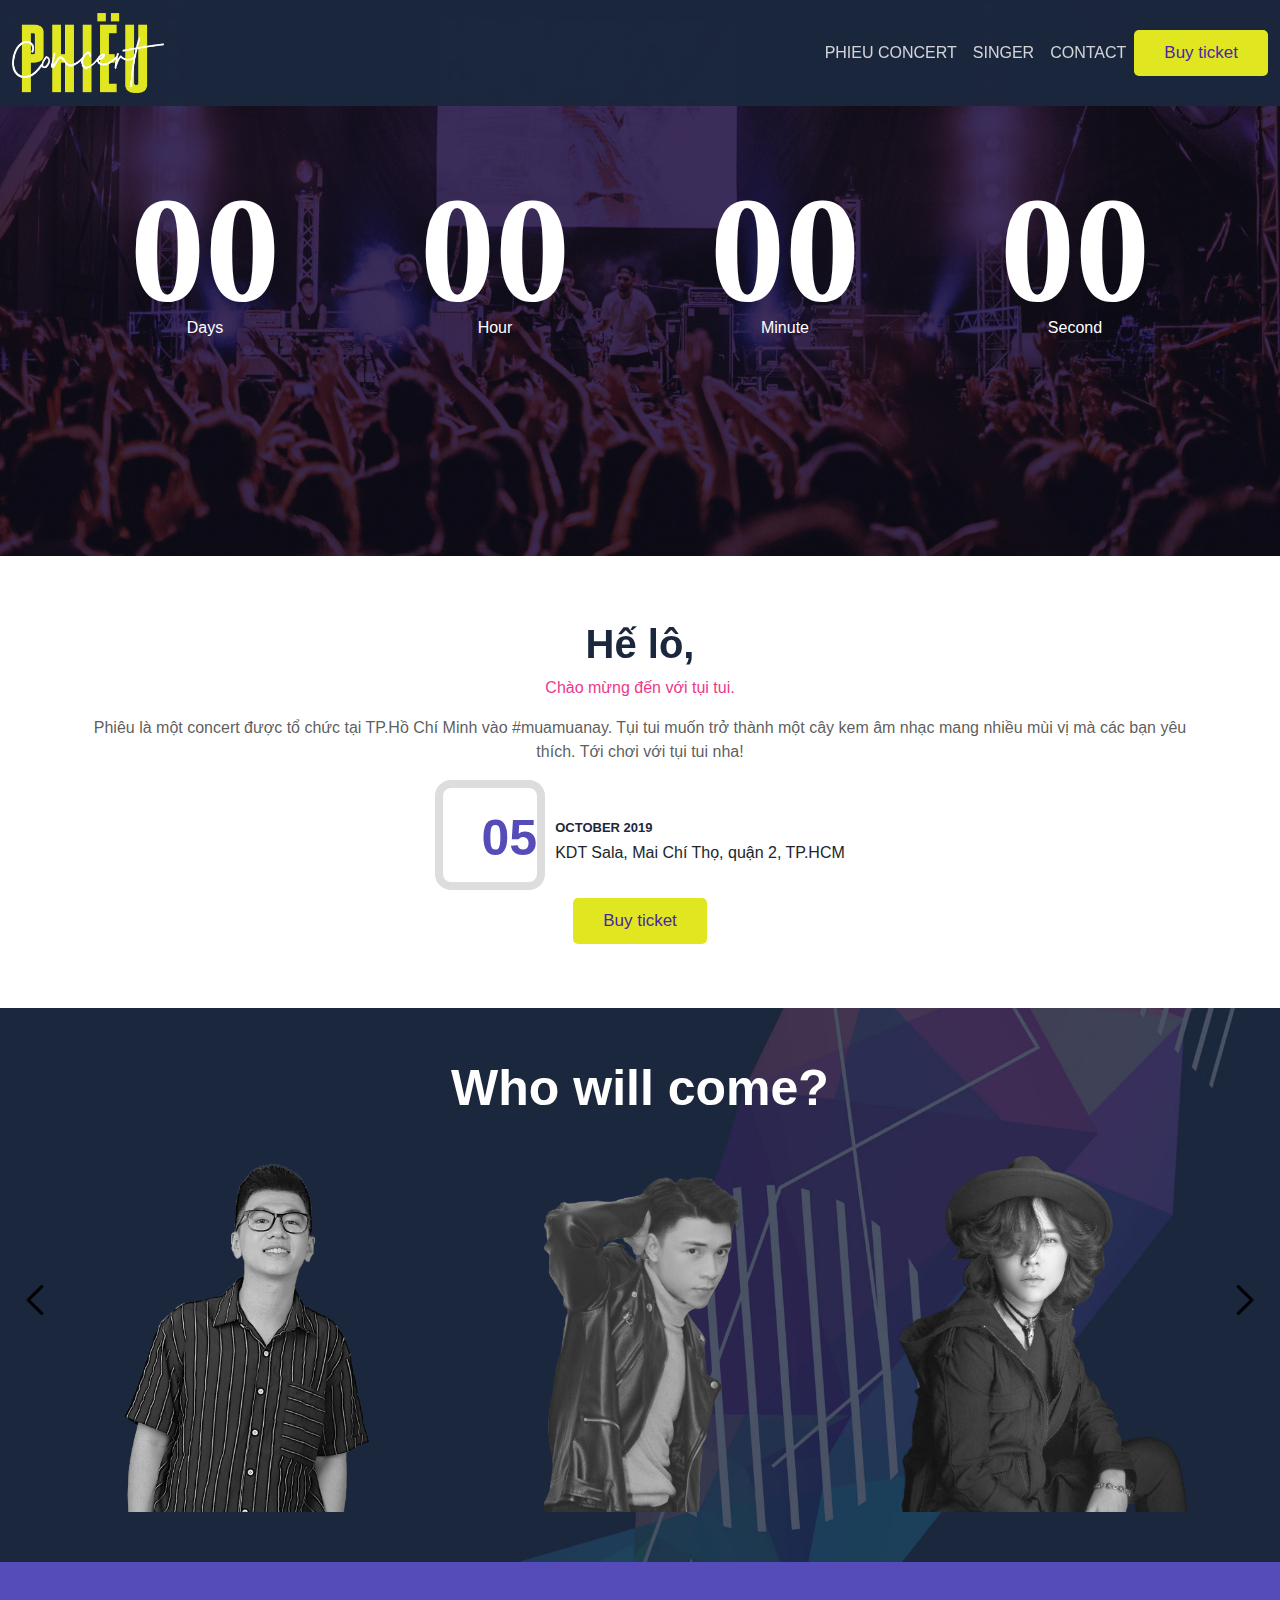
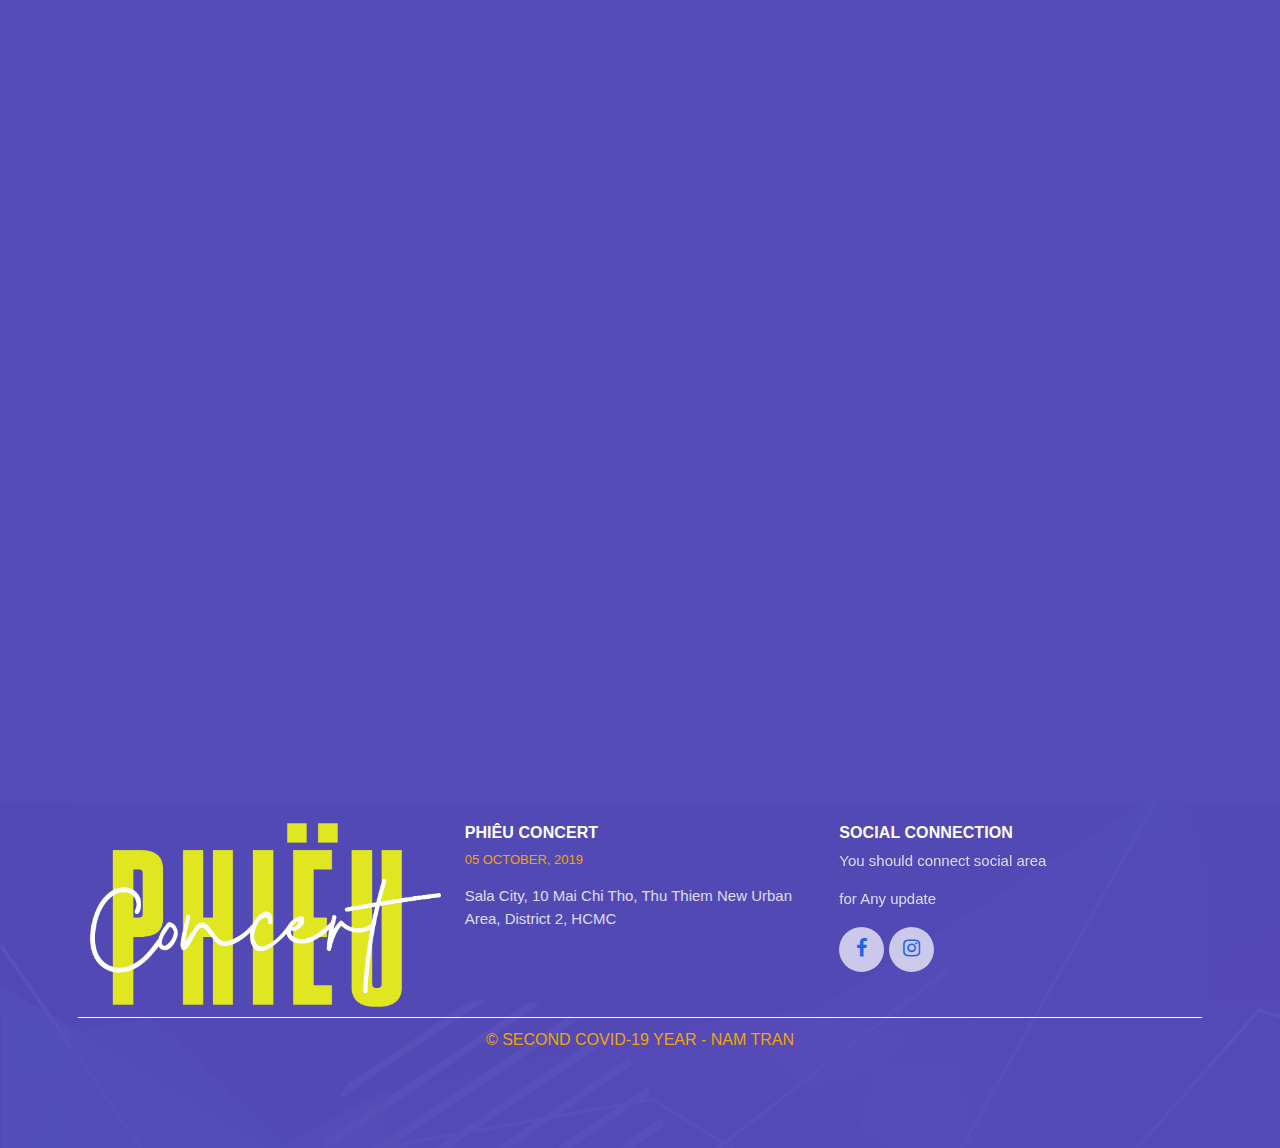
<file: index.html>
<!DOCTYPE html>
<html lang="en">
<head>
    <meta charset="UTF-8">
    <meta http-equiv="X-UA-Compatible" content="IE=edge">
    <meta name="viewport" content="width=device-width, initial-scale=1.0">
    <link href="https://unpkg.com/aos@2.3.1/dist/aos.css" rel="stylesheet">
    <script src="https://unpkg.com/aos@2.3.1/dist/aos.js"></script>
    <link href="https://cdn.jsdelivr.net/npm/bootstrap@5.2.1/dist/css/bootstrap.min.css" rel="stylesheet">
    <script src="https://cdn.jsdelivr.net/npm/bootstrap@5.2.1/dist/js/bootstrap.bundle.min.js"></script>
    <link rel="stylesheet" href="https://cdnjs.cloudflare.com/ajax/libs/font-awesome/4.7.0/css/font-awesome.min.css">
    <link rel="stylesheet" href="css/style.css">
    <title>Phieu Concert</title>
    <link rel="icon" href="images/logo.png">
</head>
<body>
    <header>
        <nav class="navbar navbar-expand-sm bg-dark navbar-dark">
            <div class="container-fluid">
              <a class="navbar-brand" href="#"><img src="images/logo.png" alt=""></a>
              <button class="navbar-toggler" type="button" data-bs-toggle="collapse" data-bs-target="#collapsibleNavbar">
                <span class="navbar-toggler-icon"></span>
              </button>
              <div class="collapse navbar-collapse" id="collapsibleNavbar">
                <ul class="navbar-nav">
                  <li class="nav-item">
                    <a class="nav-link" href="#phieu">Phieu concert</a>
                  </li>
                  <li class="nav-item">
                    <a class="nav-link" href="#singer">Singer</a>
                  </li>
                  <li class="nav-item">
                    <a class="nav-link" href="#contact">Contact</a>
                  </li>
                  <li><button class="buy-ticket">Buy ticket</button></li>
                </ul>
              </div>
            </div>
          </nav>
    </header>
    <main>
        <div class="banner" id="phieu">
            <div class="contain">
                <div class="time">
                    <p>00</p>
                    <p>Days</p>
                </div>
                <div class="time">
                    <p>00</p>
                    <p>Hour</p>
                </div>
                <div class="time">
                    <p>00</p>
                    <p>Minute</p>
                </div>
                <div class="time">
                    <p>00</p>
                    <p>Second</p>
                </div>
            </div>
        </div>
        <div class="text-container">
            <h1 class="hello" data-aos="fade-up">Hế lô,</h1>
            <p class="welcome">Chào mừng đến với tụi tui.</p>
            <p class="introduce">
                Phiêu là một concert được tổ chức tại TP.Hồ Chí Minh vào #muamuanay. Tụi tui muốn trở thành một cây kem âm nhạc mang nhiều mùi vị mà các bạn yêu thích. Tới chơi với tụi tui nha!
            </p>
            <div class="show">
                <div class="left">
                    <h1><span>05</span></h1>
                </div>
                <div class="right">
                    <span>OCTOBER 2019</span>
                    <br>
                    <span>KDT Sala, Mai Chí Thọ, quận 2, TP.HCM</span>
                </div>
            </div>
            <button class="buy-ticket">Buy ticket</button>
        </div>
        <div class="slider" id="singer">
            <h2 class="heading" color="black">
                Who will come?
            </h2>
            <div class="slide">
                <img src="images/namkun.png">
                <img src="images/jiinguyen.png">
                <img src="images/tientien.png">
            </div>
            <div class="slide">
                <img src="images/monocycle.png">
                <img src="images/klaf.png">
                <img src="images/osad.png">
            </div>
            <div class="slide">
                <img src="images/thinhsuy.png">
                <img src="images/namkun.png">
                <img src="images/tientien.png">
            </div>
            <div class="prev-button">
                <img src="images/prev.png">
            </div>
            <div class="next-button">
                <img src="images/next.png">
            </div>
        </div>
        <div class="product">
            <div class="container">
                <div class="row">
                    <div id="col" class="col-sm-6 col-md-3" data-aos="fade-up">
                        <div class="inner">
                            <img src="images/khoaimon.png">
                            <p class="name">Khoai mon</p>
                            <p class="price">320k</p>
                            <button class="sold">Buy now</button>
                        </div>
                    </div>
                    <div id="col" class="col-sm-6 col-md-3" data-aos="fade-up">
                        <div class="inner">
                            <img src="images/bacha.png">
                            <p class="name">Bac ha</p>
                            <p class="price">320k</p>
                            <button class="sold">Buy now</button>
                        </div>
                    </div>
                    <div id="col" class="col-sm-6 col-md-3" data-aos="fade-up">
                        <div class="inner">
                            <img src="images/socola.png">
                            <p class="name">Socola</p>
                            <p class="price">320k</p>
                            <button class="sold">Buy now</button>
                        </div>
                    </div>
                    <div id="col" class="col-sm-6 col-md-3" data-aos="fade-up">
                        <div class="inner">
                            <img src="images/daudo.png">
                            <p class="name">Khoai mon</p>
                            <p class="price">320k</p>
                            <button class="sold">Buy now</button>
                        </div>
                    </div>
                </div>
                <div class="row">
                    <div id="col" class="col-sm-6 col-md-4" data-aos="fade-up">
                        <div class="inner">
                            <img src="images/phanquang.png">
                            <p class="name">Ao thun phan quang</p>
                            <button class="sold">Buy now</button>
                        </div>
                    </div>
                    <div id="col" class="col-sm-6 col-md-4" data-aos="fade-up">
                        <div class="inner">
                            <img src="images/hologram.png">
                            <p class="name">Binh nuoc Hologram</p>
                            <button class="sold">Buy now</button>
                        </div>
                    </div>
                    <div id="col" class="col-sm-6 col-md-4" data-aos="fade-up">
                        <div class="inner">
                            <img src="images/combo.png">
                            <p class="name">Combo an pham</p>
                            <button class="sold">Buy now</button>
                        </div>
                    </div>
                </div>
            </div>
        </div>
    </main>
    <footer id="contact">
        <div class="footer-inner">
            <footer class="footer-container">
                <div class="row">
                    <div class="col-sm-4">
                        <img src="images/logo.png" width="100%">
                    </div>
                    <div class="col-sm-4">
                        <h1 class="title">
                            PHIÊU CONCERT
                        </h1>
                        <p class="time">
                            05 OCTOBER, 2019
                        </p>
                        <address class="address">
                            Sala City, 10 Mai Chi Tho, Thu Thiem New Urban Area, District 2, HCMC
                        </address>
                    </div>
                    <div class="col-sm-4">
                        <h1 class="title">SOCIAL CONNECTION</h1>
                        <p class="address">
                            You should connect social area
                        </p>
                        <p class="address">
                            for Any update
                        </p>
                        <div class="icon">
                            <a href=""><i class="fa fa-facebook"></i></a>
                            <a href=""><i class="fa fa-instagram"></i></a>
                        </div>
                    </div>
                </div>
                <div class="last">
                    <p>© Second covid-19 year - Nam Tran</p>
                </div>
            </footer>
        </div>
    </footer>
    <script src="js/js.js"></script>
    <script>
        AOS.init();
    </script>
</body>
</html>
</file>
<file: css/style.css>
*{
    margin: 0;
    padding: 0;
    box-sizing: border-box;
}
body{
    margin: 0;
    font-family: -apple-system,BlinkMacSystemFont,"Segoe UI",Roboto,"Helvetica Neue",Arial,"Noto Sans",sans-serif,"Apple Color Emoji","Segoe UI Emoji","Segoe UI Symbol","Noto Color Emoji";
    font-size: 1rem;
    font-weight: 400;
    line-height: 1.5;
    color: #212529;
    text-align: left;
    background-color: #fff;
}
header{
    background: rgba(27, 39, 61, 0.596);
    z-index: 2;
    position:fixed;
    top: 0;
    left:0;
    width:100%;
}
header .navbar {
    background: rgba(27,39,61,.95) !important;
}

header .navbar-brand img{
    height:80px;
}
header .container-fluid .collapse{
    justify-content: flex-end;
}
.buy-ticket{
    background: #e0e721;
    color: #4a25aa;
    font-size: 17px;
    font-weight: 500;
    border: none;
    padding: 10px 30px;
    outline: none;
    border-radius: 5px;
    transition: all .2s linear;
}
header .navbar-nav a{
    color:white;
    opacity: .8;
    font-size: 16px;
    text-transform: uppercase;
}
header .navbar-nav .nav-item{
    align-items: center;
    display:flex;
}
main .banner{
    background: url("../images/banner.gif") !important;
    background-position: center !important;
    background-size: cover !important;
    max-height: 100vh !important;
    padding: 200px 60px !important;
    color: #fff !important;
}
main .banner .time p:nth-child(1){
    font-size: 150px;
    font-weight: 900;
    font-family: 'Playfair Display', serif;
    line-height: 100px;
}
main .banner .contain{
    display: flex;
    flex-wrap: wrap;
    height: auto;
    justify-content: center;
    flex-direction: row;
}
main .banner .contain .time{
    width:calc(100%/4);
    text-align:center;
}
main .text-container .hello {
    color: #1b273d;
    font-weight: 900;
    font-family: Bevan, Poppins,sans-serif;
}
main .text-container .welcome{
    color: #ec398b;
    font-family: Oswald,sans-serif;
}
main .text-container .show .left h1{
    color: #554bb9;
    width: 110px;
    height: 110px;
    border: 8px solid #ddd;
    text-align: right;
    border-radius: 16px;
    line-height: 100px;
    font-family: Oswald,sans-serif;
    font-weight: 700;
    font-size: 50px;
}
main .text-container .introduce{
    color: rgba(50,51,51,.8);
    font-family: Poppins,sans-serif;
}
main .text-container .show .right span:nth-child(1){
    color: #1b273d;
    font-weight: 700;
    font-size: 13px;
}
.text-container{
    padding: 4rem 20px;
    text-align: center;
}
.text-container .show{
    display: flex;
    justify-content: center;
    line-height: 25px;
    align-items: center
}
.text-container .show .right{
    margin-left:10px;
}
@media (min-width: 576px){
    main .text-container{
        max-width: 540px;
        margin-right:auto;
        margin-left:auto;
    }
    footer .footer-container{
        max-width: 540px;
        margin-right:auto;
        margin-left:auto;
    }
}
@media (min-width: 768px){
    main .text-container{
        max-width:720px;
    }
    footer .footer-container{
        max-width:720px;
    }
}
@media (min-width: 992px){
    main .text-container{
        max-width:960px;
    }
}
@media (min-width: 992px){
    main .text-container{
        max-width:1140px;
    }
    footer .footer-container{
        max-width:1140px; 
    }
}
main .slider{
    background: rgba(27,39,61,.7);
    padding: 50px;
    background-image:url("../images/bg.jpg") !important;
    background-size:cover;
    background-position:center;
    padding:50px;
}
main .slider .slide.next{
    display:block;
    animation: show 1s linear;
}
main .slider .slide.prev{
    display:block;
    animation: show2 1s linear;
}
main .slider .slide{
    display:none;
}
@keyframes show {
    0%{
        transform:translateX(10px);
    }
    100%{
        transform:translateX(0px);
    }
}
@keyframes show2 {
    0%{
        transform:translateX(-10px);
    }
    100%{
        transform:translateX(0px);
    }
}
main .slider .heading{
    font-weight: 900;
    font-size: 50px;
    color: #fff;
}
main .slider .slide img{
    width: calc((100% - 20px)/ 3);
}
main .slider {
    position: relative;
    text-align: center;
    scroll-margin-top:106px;
}
.prev-button{
    position: absolute;
    top:50%;
    left:20px;
}
.prev-button img{
    width:30px;
    height:30px;
}
.next-button{
    position: absolute;
    top:50%;
    right:20px;
}
.next-button img{
    width:30px;
    height:30px;
}
.next-button img:hover, .prev-button img:hover{
    filter:invert(100%);
}
main .product{
    background: #554bb9;
    padding: 40px 0;
}
main .product .container img{
    width:100px;
}
main .product .container .inner {
    text-align: center;
    position:relative;
    animation:1s linear;
}
main .product .row #col{
    padding:40px 10px;
    margin: 10px 0;
    overflow: hidden;
}
main .product .container .inner::before{
    display: block;
    background:url("../images/dots2.png") !important;
    position: absolute;
    transform: translate(-50%,69%) rotate(45deg);
    content: '';
    width: 100%;
    height: 100%;
    pointer-events: none;
    z-index: -1;
}
main .product .name{
    font-size: 22px;
    font-weight: 700;
    color: #fff;
    text-transform: uppercase;
    margin: 20px 0;
}
main .product .price{
    color: #efa506;
font-size: 25px;
font-weight: 900;
}
.sold{
    font-size: 17px;
    font-weight: 500;
    border: none;
    padding: 10px 30px;
    outline: none;
    border-radius: 5px;
    transition: all .2s linear;
    background: #ec398b;
    color: #fff;
}
main .product .row #col:hover .inner{
    animation:up 0.5s linear;
}
@keyframes up {
    0%{
        transform:translateY(100%);
    }
    100%{
        transform:translateY(0);
    }
}
footer {
    background: url("../images/footer-bg.jpg");
    background-position: center;
    background-size: cover;
    color: #fff;
    scroll-margin-top:106px;
}
footer .footer-inner{
    background: rgba(85,75,185,.95);
}
footer .footer-container{
    background: rgba(84, 75, 185, 0.407);
    padding:20px;
    
}
footer .title{
    font-weight: 700;
    font-size: 1rem;
    letter-spacing: .005rem;
}
footer .time{
    color: #efa506;
    font-size: 13px;
    font-weight: 400;
}
footer .address{
    color: inherit;
    font-size: 15px;
    opacity: .8;
}
footer .icon a{
    width: 45px;
    height: 45px;
    border-radius: 50%;
    background: #fff;
    opacity: .7;
    display: inline-block;
    text-align: center;
    line-height: 45px;
    position: relative;
}
footer .icon i{
    font-size:20px;
}
footer .icon a::before{
    content: "";
    display:none;
    width:45px;
    height:45px;
    background:#f39c12;
    border-radius: 50%;
    position:absolute;
    top:0;
    left:0;
    opacity:1;
    z-index: -1;
}
footer .icon a:hover::before{
    display:block;
}
footer .row::after{
    content: "";
    display:block;
    width:100%;
    height:1px;
    background:white;
    margin-top:10px;
    margin-bottom:10px;
}
footer .last{
    height:100px;
}
footer .last p {
    color: #efa506;
    text-transform: uppercase;
    text-align: center;
}
@media screen and (max-width:800px){
    main .banner .time p:nth-child(1) {
        font-size:120px;
    }
}
@media screen and (max-width:680px){
    main .banner .time p:nth-child(1) {
        font-size:100px;
    }
}
@media screen and (max-width:520px){
    main .banner .time p:nth-child(1) {
        font-size:80px;
    }
    main .slider .heading{
        font-size:30px;
    }
}
@media screen and (max-width:430px){
    main .banner .time p:nth-child(1) {
        font-size:70px;
    }
    main .banner .time p:nth-child(2) {
        font-size:12px;
    }
    main .slider .heading{
        font-size:20px;
    }
}
@media screen and (max-width:406px){
    main .banner .time p:nth-child(1) {
        font-size:60px;
    }
    main .banner .time p:nth-child(2) {
        font-size:12px;
    }
    main .slider .heading{
        font-size:20px;
    }
}
@media screen and (max-width:380px){
    main .banner .time p:nth-child(1) {
        font-size:50px;
    }
}
@media screen and (max-width:330px){
    main .banner .time p:nth-child(1) {
        font-size:45px;
    }
}
header .nav-link:hover{
    color:#554bb9  !important;
}
main .text-container .right{
    text-align: left;
}
</file>
